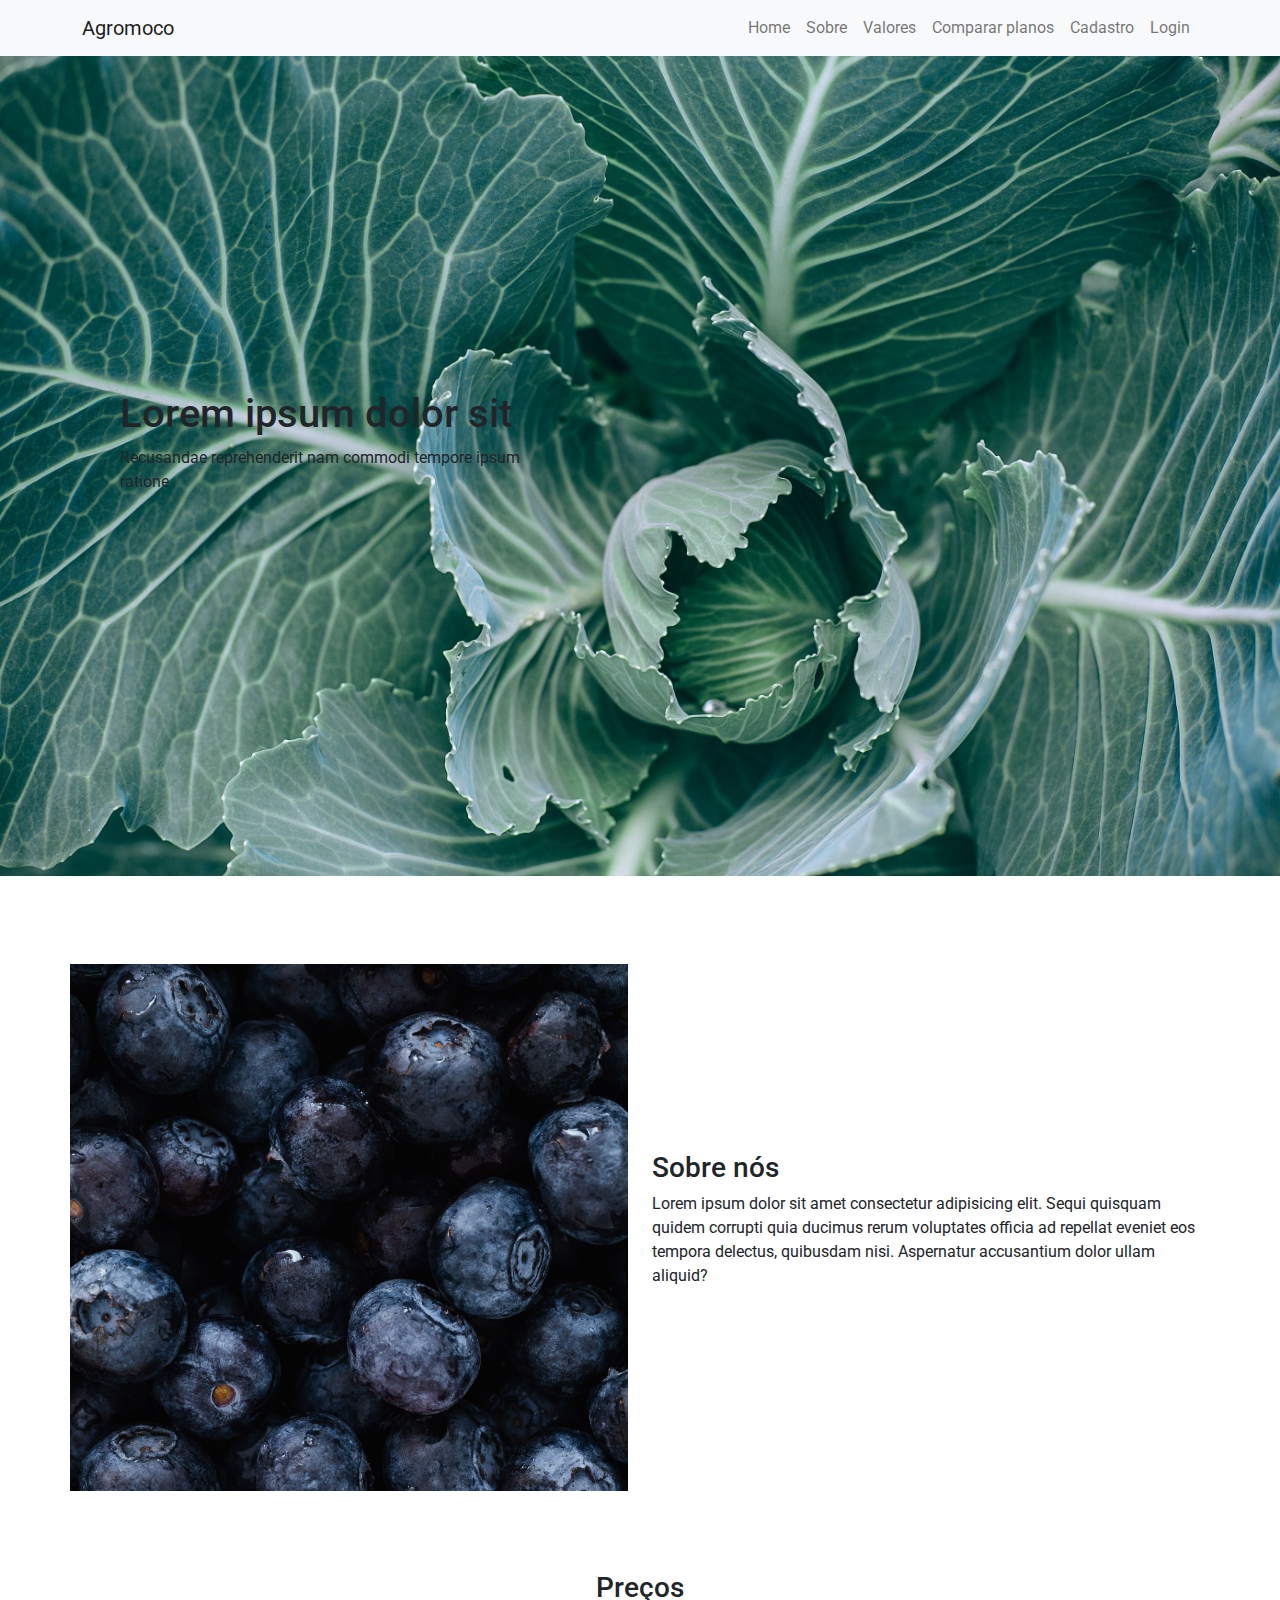
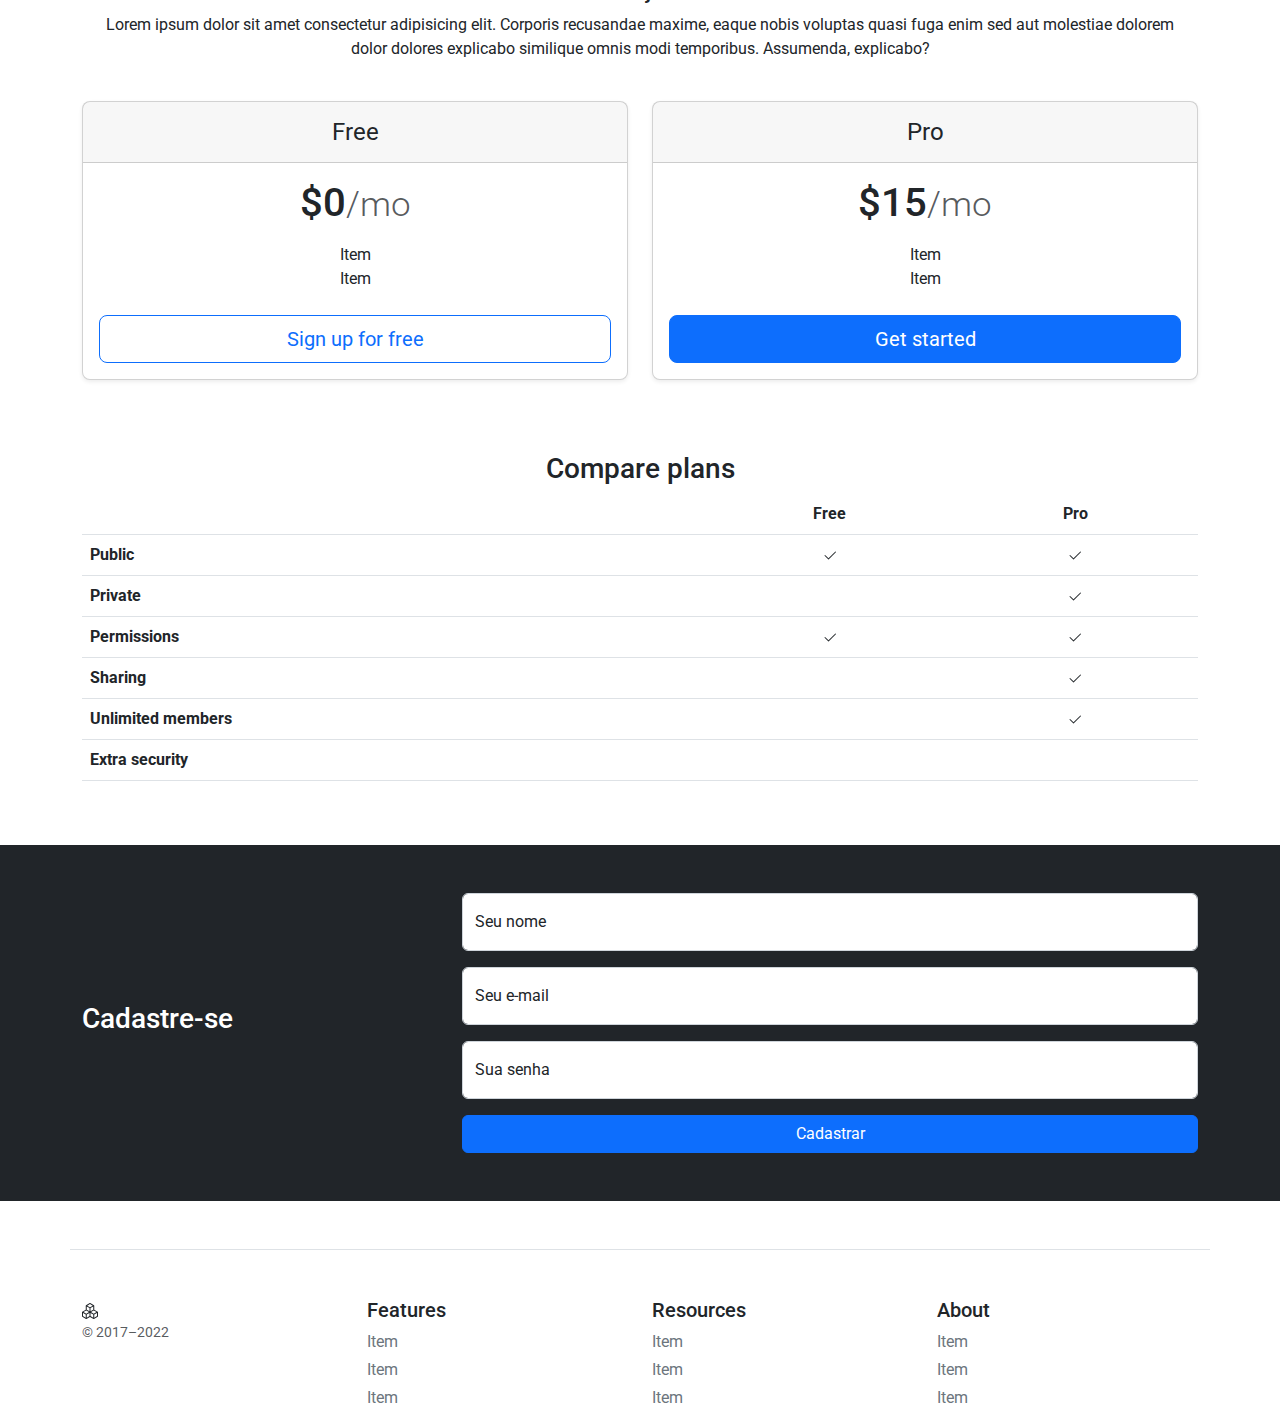
<file: index.html>
<!DOCTYPE html>
<html lang="pt-BR">
  <head>
    <meta charset="utf-8" />
    <meta name="viewport" content="width=device-width, initial-scale=1" />
    <title>Agromoco</title>
    <link rel="stylesheet" href="./assets/css/bootstrap.min.css" />
    <link rel="stylesheet" href="./assets/css/style.css" />
  </head>
  <body id="topo">
    <nav class="navbar navbar-expand-lg bg-light fixed-top">
      <div class="container">
        <a class="navbar-brand" href="#topo">Agromoco</a>
        <button
          class="navbar-toggler"
          type="button"
          data-bs-toggle="collapse"
          data-bs-target="#navbarSupportedContent"
          aria-controls="navbarSupportedContent"
          aria-expanded="false"
          aria-label="Toggle navigation"
        >
          <span class="navbar-toggler-icon"></span>
        </button>
        <div class="collapse navbar-collapse" id="navbarSupportedContent">
          <ul class="navbar-nav ms-auto mb-2 mb-lg-0">
            <li class="nav-item">
              <a class="nav-link" title="Home" href="#topo">Home</a>
            </li>
            <li class="nav-item">
              <a class="nav-link" title="Home" href="#sobre">Sobre</a>
            </li>
            <li class="nav-item">
              <a class="nav-link" title="Home" href="#valores">Valores</a>
            </li>
            <li class="nav-item">
              <a class="nav-link" title="Home" href="#planos"
                >Comparar planos</a
              >
            </li>
            <li class="nav-item">
              <a class="nav-link" title="Home" href="#cadastro">Cadastro</a>
            </li>
            <li class="nav-item">
              <a class="nav-link" title="Login" href="./login">Login</a>
            </li>
          </ul>
        </div>
      </div>
    </nav>

    <main class="container-fluid">
      <div class="row">
        <div class="col vh-100 main">
          <div class="main__content">
            <h1>Lorem ipsum dolor sit</h1>
            <p>Recusandae reprehenderit nam commodi tempore ipsum ratione</p>
          </div>
        </div>
      </div>
    </main>

    <section class="container about" id="sobre">
      <div class="row align-items-center">
        <div class="col about__image">
          <img src="./assets/img/6.jpg" class="img-fluid" alt="" />
        </div>

        <div class="col about__content">
          <h3>Sobre nós</h3>
          <p>
            Lorem ipsum dolor sit amet consectetur adipisicing elit. Sequi
            quisquam quidem corrupti quia ducimus rerum voluptates officia ad
            repellat eveniet eos tempora delectus, quibusdam nisi. Aspernatur
            accusantium dolor ullam aliquid?
          </p>
        </div>
      </div>
    </section>

    <section class="container" id="valores">
      <div class="p-3 pb-md-4 mx-auto text-center">
        <h3>Preços</h3>
        <p class="">
          Lorem ipsum dolor sit amet consectetur adipisicing elit. Corporis
          recusandae maxime, eaque nobis voluptas quasi fuga enim sed aut
          molestiae dolorem dolor dolores explicabo similique omnis modi
          temporibus. Assumenda, explicabo?
        </p>
      </div>

      <div class="row text-center">
        <div class="col">
          <div class="card mb-4 rounded-3 shadow-sm">
            <div class="card-header py-3">
              <h4 class="my-0 fw-normal">Free</h4>
            </div>
            <div class="card-body">
              <h1 class="card-title pricing-card-title">
                $0<small class="text-muted fw-light">/mo</small>
              </h1>
              <ul class="list-unstyled mt-3 mb-4">
                <li>Item</li>
                <li>Item</li>
              </ul>
              <button
                type="button"
                class="w-100 btn btn-lg btn-outline-primary"
              >
                Sign up for free
              </button>
            </div>
          </div>
        </div>
        <div class="col">
          <div class="card mb-4 rounded-3 shadow-sm">
            <div class="card-header py-3">
              <h4 class="my-0 fw-normal">Pro</h4>
            </div>
            <div class="card-body">
              <h1 class="card-title pricing-card-title">
                $15<small class="text-muted fw-light">/mo</small>
              </h1>
              <ul class="list-unstyled mt-3 mb-4">
                <li>Item</li>
                <li>Item</li>
              </ul>
              <button type="button" class="w-100 btn btn-lg btn-primary">
                Get started
              </button>
            </div>
          </div>
        </div>
      </div>

      <h3 class="mt-4 pt-4 text-center" id="planos">Compare plans</h3>

      <div class="table-responsive">
        <table class="table text-center">
          <thead>
            <tr>
              <th style="width: 56%"></th>
              <th style="width: 22%">Free</th>
              <th style="width: 22%">Pro</th>
            </tr>
          </thead>
          <tbody>
            <tr>
              <th scope="row" class="text-start">Public</th>
              <td>
                <svg
                  xmlns="http://www.w3.org/2000/svg"
                  width="16"
                  height="16"
                  fill="currentColor"
                  class="bi bi-check2"
                  viewBox="0 0 16 16"
                >
                  <path
                    d="M13.854 3.646a.5.5 0 0 1 0 .708l-7 7a.5.5 0 0 1-.708 0l-3.5-3.5a.5.5 0 1 1 .708-.708L6.5 10.293l6.646-6.647a.5.5 0 0 1 .708 0z"
                  />
                </svg>
              </td>
              <td>
                <svg
                  xmlns="http://www.w3.org/2000/svg"
                  width="16"
                  height="16"
                  fill="currentColor"
                  class="bi bi-check2"
                  viewBox="0 0 16 16"
                >
                  <path
                    d="M13.854 3.646a.5.5 0 0 1 0 .708l-7 7a.5.5 0 0 1-.708 0l-3.5-3.5a.5.5 0 1 1 .708-.708L6.5 10.293l6.646-6.647a.5.5 0 0 1 .708 0z"
                  />
                </svg>
              </td>
            </tr>
            <tr>
              <th scope="row" class="text-start">Private</th>
              <td></td>
              <td>
                <svg
                  xmlns="http://www.w3.org/2000/svg"
                  width="16"
                  height="16"
                  fill="currentColor"
                  class="bi bi-check2"
                  viewBox="0 0 16 16"
                >
                  <path
                    d="M13.854 3.646a.5.5 0 0 1 0 .708l-7 7a.5.5 0 0 1-.708 0l-3.5-3.5a.5.5 0 1 1 .708-.708L6.5 10.293l6.646-6.647a.5.5 0 0 1 .708 0z"
                  />
                </svg>
              </td>
            </tr>
          </tbody>

          <tbody>
            <tr>
              <th scope="row" class="text-start">Permissions</th>
              <td>
                <svg
                  xmlns="http://www.w3.org/2000/svg"
                  width="16"
                  height="16"
                  fill="currentColor"
                  class="bi bi-check2"
                  viewBox="0 0 16 16"
                >
                  <path
                    d="M13.854 3.646a.5.5 0 0 1 0 .708l-7 7a.5.5 0 0 1-.708 0l-3.5-3.5a.5.5 0 1 1 .708-.708L6.5 10.293l6.646-6.647a.5.5 0 0 1 .708 0z"
                  />
                </svg>
              </td>
              <td>
                <svg
                  xmlns="http://www.w3.org/2000/svg"
                  width="16"
                  height="16"
                  fill="currentColor"
                  class="bi bi-check2"
                  viewBox="0 0 16 16"
                >
                  <path
                    d="M13.854 3.646a.5.5 0 0 1 0 .708l-7 7a.5.5 0 0 1-.708 0l-3.5-3.5a.5.5 0 1 1 .708-.708L6.5 10.293l6.646-6.647a.5.5 0 0 1 .708 0z"
                  />
                </svg>
              </td>
            </tr>
            <tr>
              <th scope="row" class="text-start">Sharing</th>
              <td></td>
              <td>
                <svg
                  xmlns="http://www.w3.org/2000/svg"
                  width="16"
                  height="16"
                  fill="currentColor"
                  class="bi bi-check2"
                  viewBox="0 0 16 16"
                >
                  <path
                    d="M13.854 3.646a.5.5 0 0 1 0 .708l-7 7a.5.5 0 0 1-.708 0l-3.5-3.5a.5.5 0 1 1 .708-.708L6.5 10.293l6.646-6.647a.5.5 0 0 1 .708 0z"
                  />
                </svg>
              </td>
            </tr>
            <tr>
              <th scope="row" class="text-start">Unlimited members</th>
              <td></td>
              <td>
                <svg
                  xmlns="http://www.w3.org/2000/svg"
                  width="16"
                  height="16"
                  fill="currentColor"
                  class="bi bi-check2"
                  viewBox="0 0 16 16"
                >
                  <path
                    d="M13.854 3.646a.5.5 0 0 1 0 .708l-7 7a.5.5 0 0 1-.708 0l-3.5-3.5a.5.5 0 1 1 .708-.708L6.5 10.293l6.646-6.647a.5.5 0 0 1 .708 0z"
                  />
                </svg>
              </td>
            </tr>
            <tr>
              <th scope="row" class="text-start">Extra security</th>
              <td></td>
              <td></td>
            </tr>
          </tbody>
        </table>
      </div>
    </section>

    <aside class="container-fluid bg-dark mt-5 pt-5 pb-5" id="cadastro">
      <div class="container">
        <div class="row align-items-center">
          <div class="col-4">
            <h3 class="text-white">Cadastre-se</h3>
          </div>

          <div class="col-8">
            <form action="">
              <div class="form-floating mb-3">
                <input
                  type="text"
                  class="form-control"
                  id="floatingInputGrid"
                  placeholder="Seu nome"
                />
                <label for="floatingInputGrid">Seu nome</label>
              </div>

              <div class="form-floating mb-3">
                <input
                  type="email"
                  class="form-control"
                  id="floatingInputGrid"
                  placeholder="Seu e-mail"
                />
                <label for="floatingInputGrid">Seu e-mail</label>
              </div>

              <div class="form-floating mb-3">
                <input
                  type="password"
                  class="form-control"
                  id="floatingInputGrid"
                  placeholder="Sua senha"
                />
                <label for="floatingInputGrid">Sua senha</label>
              </div>

              <button type="submit" class="btn btn-primary w-100">
                Cadastrar
              </button>
            </form>
          </div>
        </div>
      </div>
    </aside>

    <footer class="container pt-4 my-md-5 pt-md-5 border-top">
      <div class="row">
        <div class="col-12 col-md">
          <svg
            xmlns="http://www.w3.org/2000/svg"
            width="16"
            height="16"
            fill="currentColor"
            class="bi bi-boxes"
            viewBox="0 0 16 16"
          >
            <path
              d="M7.752.066a.5.5 0 0 1 .496 0l3.75 2.143a.5.5 0 0 1 .252.434v3.995l3.498 2A.5.5 0 0 1 16 9.07v4.286a.5.5 0 0 1-.252.434l-3.75 2.143a.5.5 0 0 1-.496 0l-3.502-2-3.502 2.001a.5.5 0 0 1-.496 0l-3.75-2.143A.5.5 0 0 1 0 13.357V9.071a.5.5 0 0 1 .252-.434L3.75 6.638V2.643a.5.5 0 0 1 .252-.434L7.752.066ZM4.25 7.504 1.508 9.071l2.742 1.567 2.742-1.567L4.25 7.504ZM7.5 9.933l-2.75 1.571v3.134l2.75-1.571V9.933Zm1 3.134 2.75 1.571v-3.134L8.5 9.933v3.134Zm.508-3.996 2.742 1.567 2.742-1.567-2.742-1.567-2.742 1.567Zm2.242-2.433V3.504L8.5 5.076V8.21l2.75-1.572ZM7.5 8.21V5.076L4.75 3.504v3.134L7.5 8.21ZM5.258 2.643 8 4.21l2.742-1.567L8 1.076 5.258 2.643ZM15 9.933l-2.75 1.571v3.134L15 13.067V9.933ZM3.75 14.638v-3.134L1 9.933v3.134l2.75 1.571Z"
            />
          </svg>
          <small class="d-block mb-3 text-muted">© 2017–2022</small>
        </div>
        <div class="col-6 col-md">
          <h5>Features</h5>
          <ul class="list-unstyled text-small">
            <li class="mb-1">
              <a class="link-secondary text-decoration-none" href="#">Item</a>
            </li>
            <li class="mb-1">
              <a class="link-secondary text-decoration-none" href="#">Item</a>
            </li>
            <li class="mb-1">
              <a class="link-secondary text-decoration-none" href="#">Item</a>
            </li>
          </ul>
        </div>
        <div class="col-6 col-md">
          <h5>Resources</h5>
          <ul class="list-unstyled text-small">
            <li class="mb-1">
              <a class="link-secondary text-decoration-none" href="#">Item</a>
            </li>
            <li class="mb-1">
              <a class="link-secondary text-decoration-none" href="#">Item</a>
            </li>
            <li class="mb-1">
              <a class="link-secondary text-decoration-none" href="#">Item</a>
            </li>
          </ul>
        </div>
        <div class="col-6 col-md">
          <h5>About</h5>
          <ul class="list-unstyled text-small">
            <li class="mb-1">
              <a class="link-secondary text-decoration-none" href="#">Item</a>
            </li>
            <li class="mb-1">
              <a class="link-secondary text-decoration-none" href="#">Item</a>
            </li>
            <li class="mb-1">
              <a class="link-secondary text-decoration-none" href="#">Item</a>
            </li>
          </ul>
        </div>
      </div>
    </footer>

    <script src="./assets/js/bootstrap.bundle.min.js"></script>
  </body>
</html>
</file>
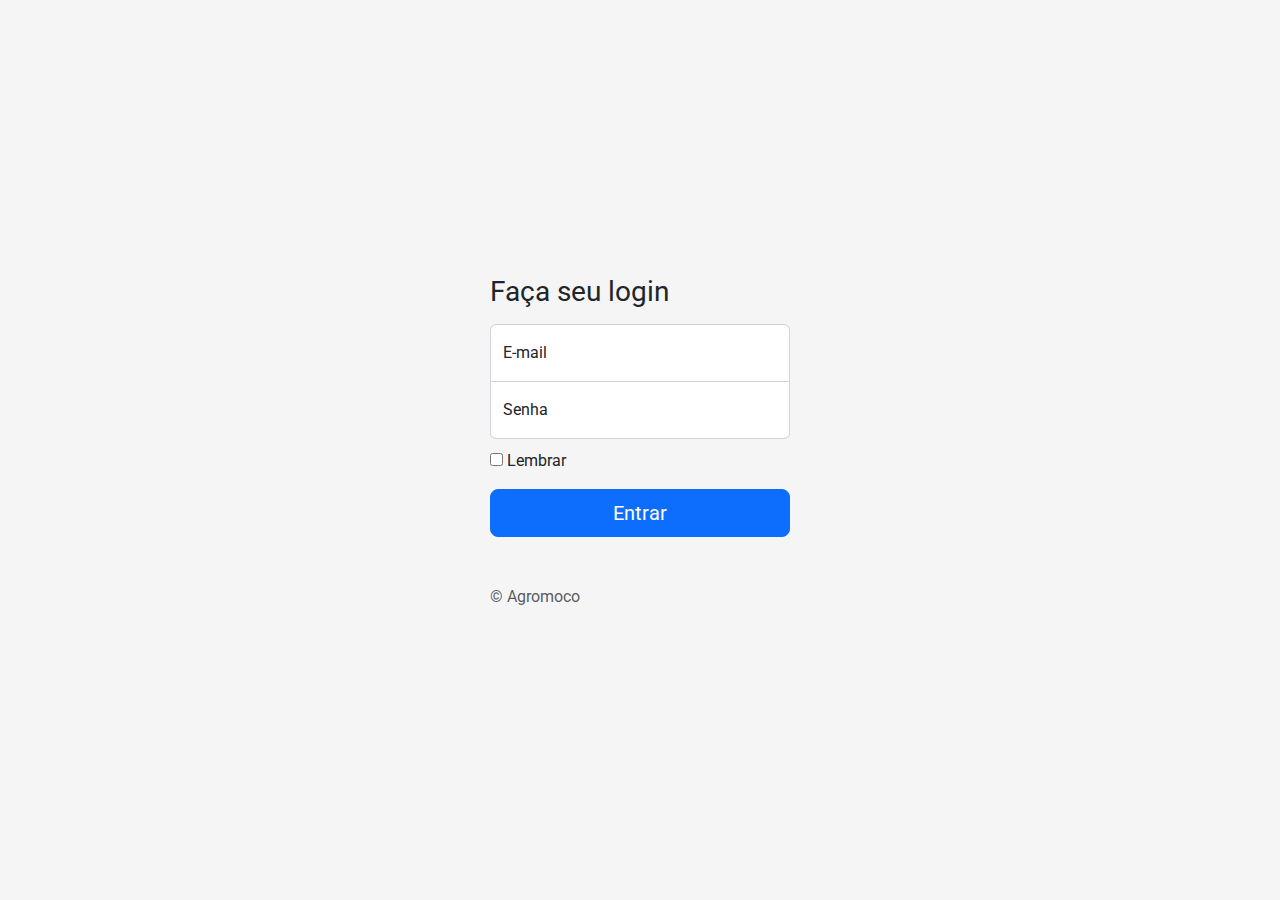
<file: login/index.html>
<!DOCTYPE html>
<html lang="pt-BR">
  <head>
    <meta charset="utf-8" />
    <meta name="viewport" content="width=device-width, initial-scale=1" />
    <title>Agromoco</title>
    <link rel="stylesheet" href="../assets/css/bootstrap.min.css" />
    <link rel="stylesheet" href="../assets/css/style.css" />
  </head>
  <body class="login" id="topo">
    <main class="form-signin w-100 m-auto">
      <form>
        <h1 class="h3 mb-3 fw-normal">Faça seu login</h1>

        <div class="form-floating">
          <input
            type="email"
            class="form-control"
            id="floatingInput"
            placeholder="name@example.com"
          />
          <label for="floatingInput">E-mail</label>
        </div>
        <div class="form-floating">
          <input
            type="password"
            class="form-control"
            id="floatingPassword"
            placeholder="Password"
          />
          <label for="floatingPassword">Senha</label>
        </div>

        <div class="checkbox mb-3">
          <label> <input type="checkbox" value="remember-me" /> Lembrar </label>
        </div>
        <button class="w-100 btn btn-lg btn-primary" type="submit">
          Entrar
        </button>
        <p class="mt-5 mb-3 text-muted">&copy; Agromoco</p>
      </form>
    </main>
  </body>
</html>
</file>
<file: assets/css/style.css>
@import url("https://fonts.googleapis.com/css2?family=Roboto:wght@100;300;400;500;700;900&display=swap");

* {
  font-family: "Roboto", sans-serif;
}

.main {
  background-image: url("../img/5.jpg");
  background-position: center;
  background-size: 100%;
  background-repeat: no-repeat;
}

.main .main__content {
  position: absolute;
  width: 400px;
  top: 50%;
  left: 25%;
  transform: translate(-50%, -50%);
}

.about {
  padding: 4rem 0;
}

html,
body {
  height: 100%;
}

.login {
  display: flex;
  align-items: center;
  padding-top: 40px;
  padding-bottom: 40px;
  background-color: #f5f5f5;
}

.form-signin {
  max-width: 330px;
  padding: 15px;
}

.form-signin input[type="email"] {
  margin-bottom: -1px;
  border-bottom-right-radius: 0;
  border-bottom-left-radius: 0;
}

.form-signin input[type="password"] {
  margin-bottom: 10px;
  border-top-left-radius: 0;
  border-top-right-radius: 0;
}
</file>
